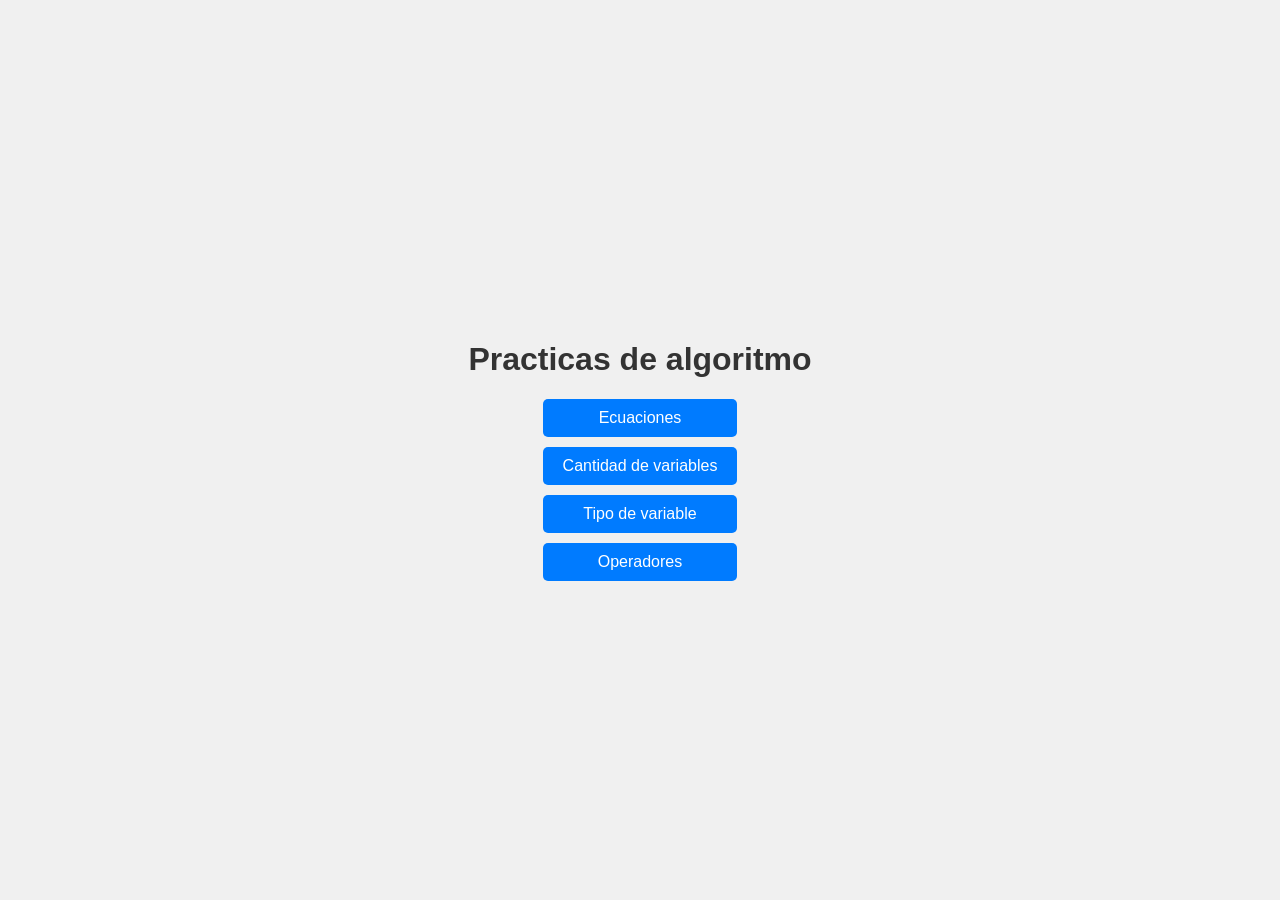
<file: index.html>
<!DOCTYPE html>
<html lang="es">
<head>
    <meta charset="UTF-8">
    <meta name="viewport" content="width=device-width, initial-scale=1.0">
    <title>Práctica de Lógica de Algoritmo</title>
    <style>
        body {
            font-family: Arial, sans-serif;
            background-color: #f0f0f0;
            display: flex;
            flex-direction: column;
            align-items: center;
            justify-content: center;
            height: 100vh;
            margin: 0;
        }

        h1 {
            color: #333;
        }

        .button-container {
            display: flex;
            flex-direction: column;
            gap: 10px;
        }

        button {
            padding: 10px 20px;
            font-size: 16px;
            color: #fff;
            background-color: #007BFF;
            border: none;
            border-radius: 5px;
            cursor: pointer;
            transition: background-color 0.3s;
        }

        button:hover {
            background-color: #0056b3;
        }
    </style>
</head>
<body>
    <h1>Practicas de algoritmo</h1>
    <div class="button-container">
        <button onclick="location.href='Practica/indes.html'">Ecuaciones</button>
        <button onclick="location.href='Practica/Pagina1/pagina1.html'">Cantidad de variables</button>
        <button onclick="location.href='Practica/Pagina2/paginados.html'">Tipo de variable</button>
        <button onclick="location.href='Practica/Pagina3/paginatres.html'">Operadores</button>
    </div>
</body>
</html>
</file>
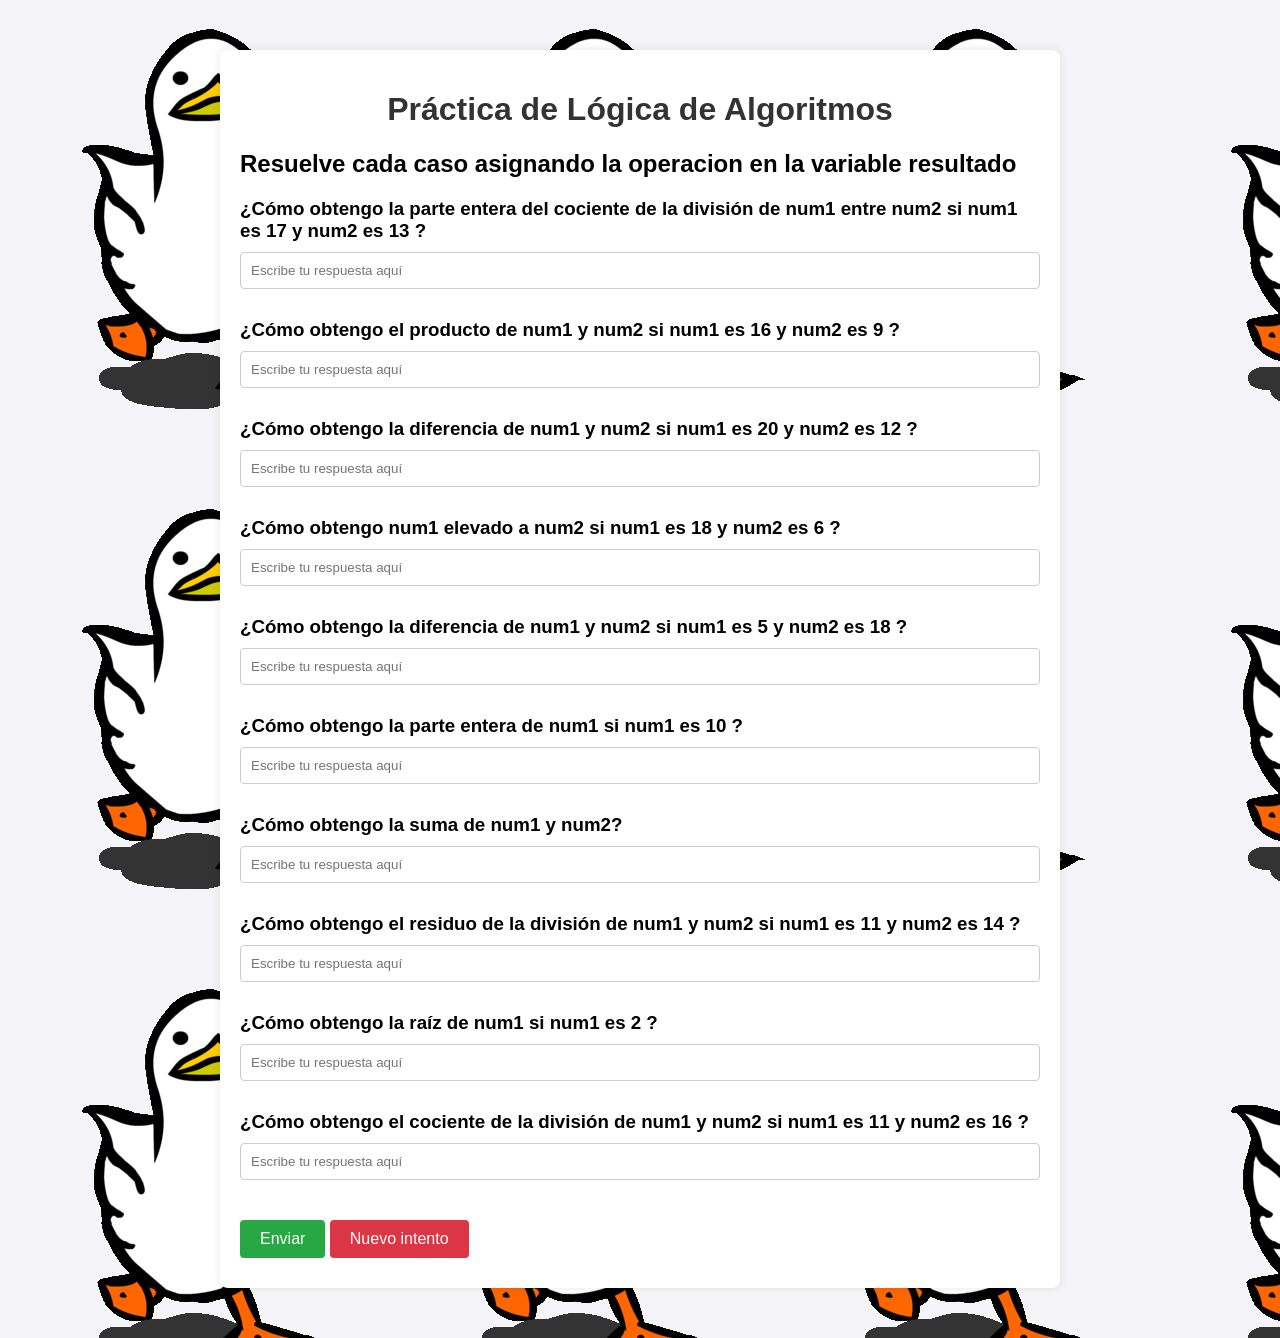
<file: Practica/indes.html>
<!DOCTYPE html>
<html lang="es">
<head>
    <meta charset="UTF-8">
    <meta name="viewport" content="width=device-width, initial-scale=1.0">
    <title>Práctica de Lógica de Algoritmos</title>
    <link rel="stylesheet" href="styles.css">
    <link rel="stylesheet" href="style2.css">
</head>
<body>
    <div class="container">
        <h1>Práctica de Lógica de Algoritmos</h1>
        <h2>Resuelve cada caso asignando la operacion en la variable resultado</h2>
        <div id="questions-container"></div>
        <button class="submit-btn" onclick="checkAnswers()">Enviar</button>
        <button class="retry-btn" onclick="retry()">Nuevo intento</button>
        <div class="result" id="result"></div>
    </div>
    <script src="scripts.js"></script>
</body>
</html>
</file>
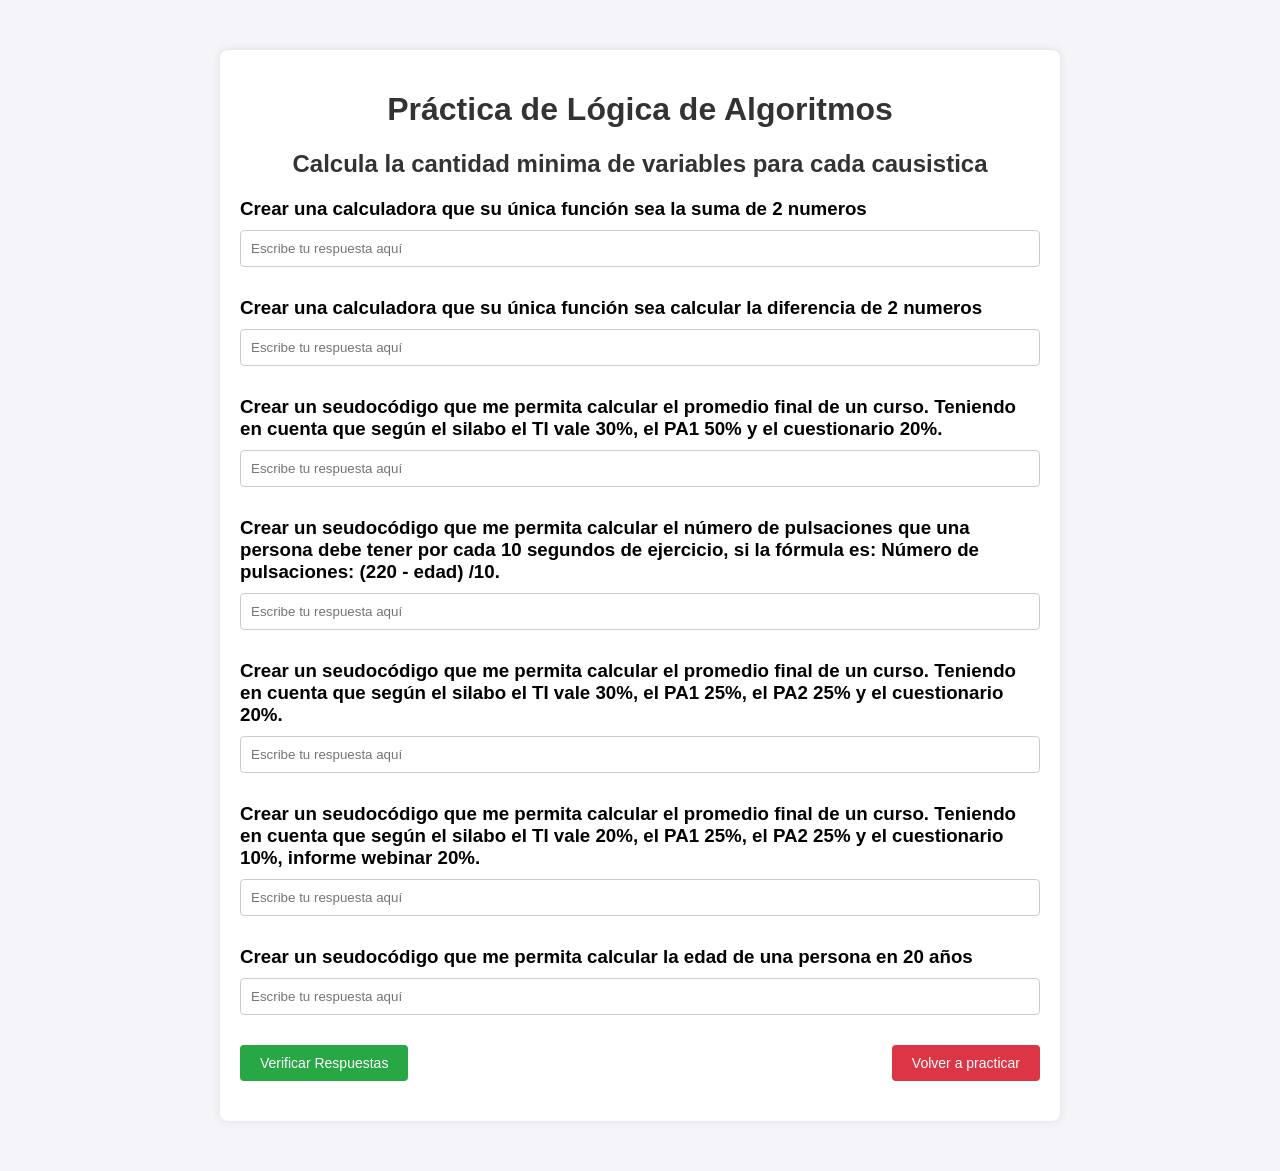
<file: Practica/Pagina1/pagina1.html>
<!DOCTYPE html>
<html lang="es">
<head>
    <meta charset="UTF-8">
    <meta name="viewport" content="width=device-width, initial-scale=1.0">
    <title>Práctica de Lógica de Algoritmos</title>
    <link rel="stylesheet" href="pagina1.css">
</head>
<body>
    <div class="container">
        <h1>Práctica de Lógica de Algoritmos</h1>
        <h2>Calcula la cantidad minima de variables para cada causistica</h2>
        <div id="questionsContainer">
            <!-- Las preguntas se insertarán aquí de manera aleatoria -->
        </div>
        <div class="buttons">
            <button class="submit-btn" onclick="checkAnswers()">Verificar Respuestas</button>
            <button class="retry-btn" onclick="location.reload()">Volver a practicar</button>
        </div>
        <div class="result" id="result"></div>
    </div>
    <script src="pagina1.js"></script>
</body>
</html>
</file>
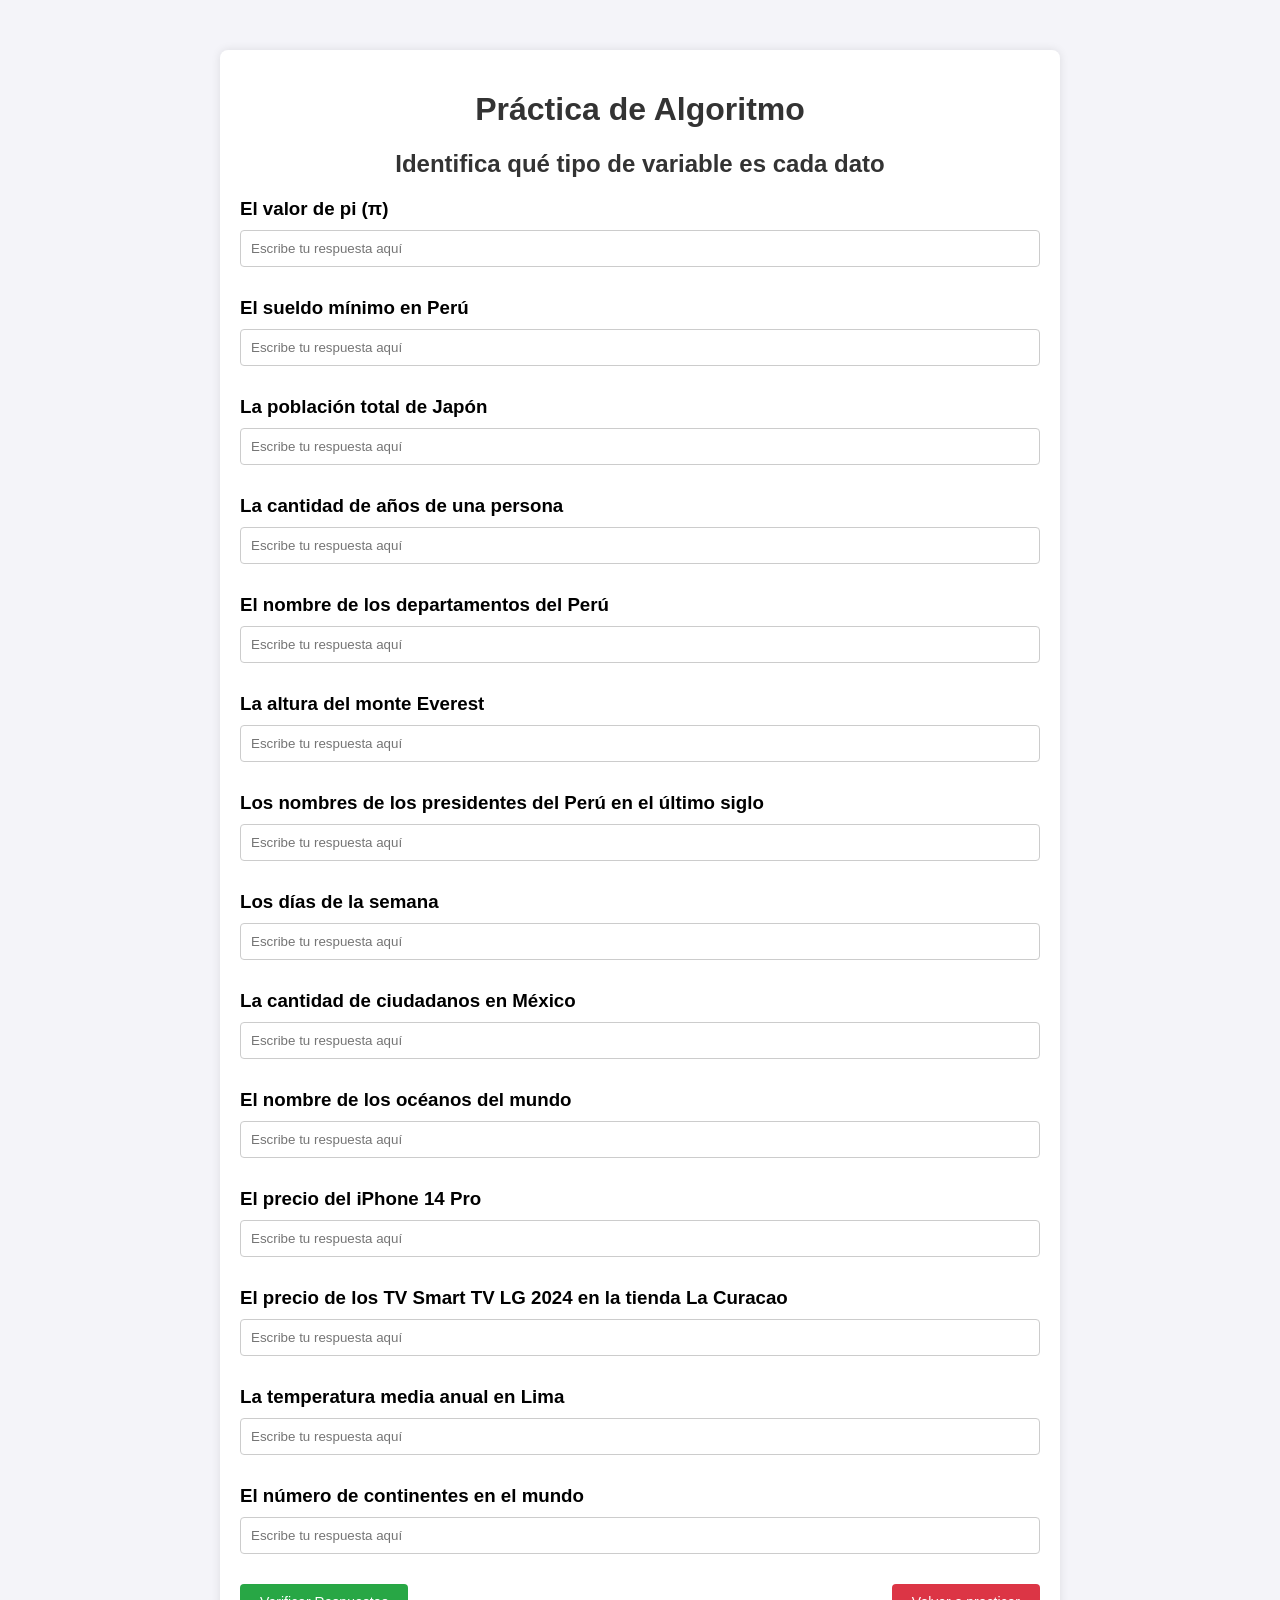
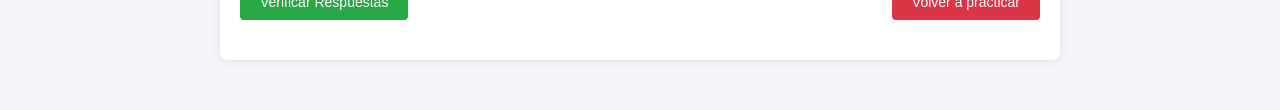
<file: Practica/Pagina2/paginados.html>
<!DOCTYPE html>
<html lang="es">
<head>
    <meta charset="UTF-8">
    <meta name="viewport" content="width=device-width, initial-scale=1.0">
    <title>Práctica de Algoritmo</title>
    <link rel="stylesheet" href="paginados.css">
</head>
<body>
    <div class="container">
        <h1>Práctica de Algoritmo</h1>
        <h2>Identifica qué tipo de variable es cada dato</h2>
        <div id="questionsContainer">
            <!-- Las preguntas se insertarán aquí de manera aleatoria -->
        </div>
        <div class="buttons">
            <button class="submit-btn" onclick="checkAnswers()">Verificar Respuestas</button>
            <button class="retry-btn" onclick="location.reload()">Volver a practicar</button>
        </div>
        <div class="result" id="result"></div>
    </div>
    <script src="paginados.js"></script>
</body>
</html>
</file>
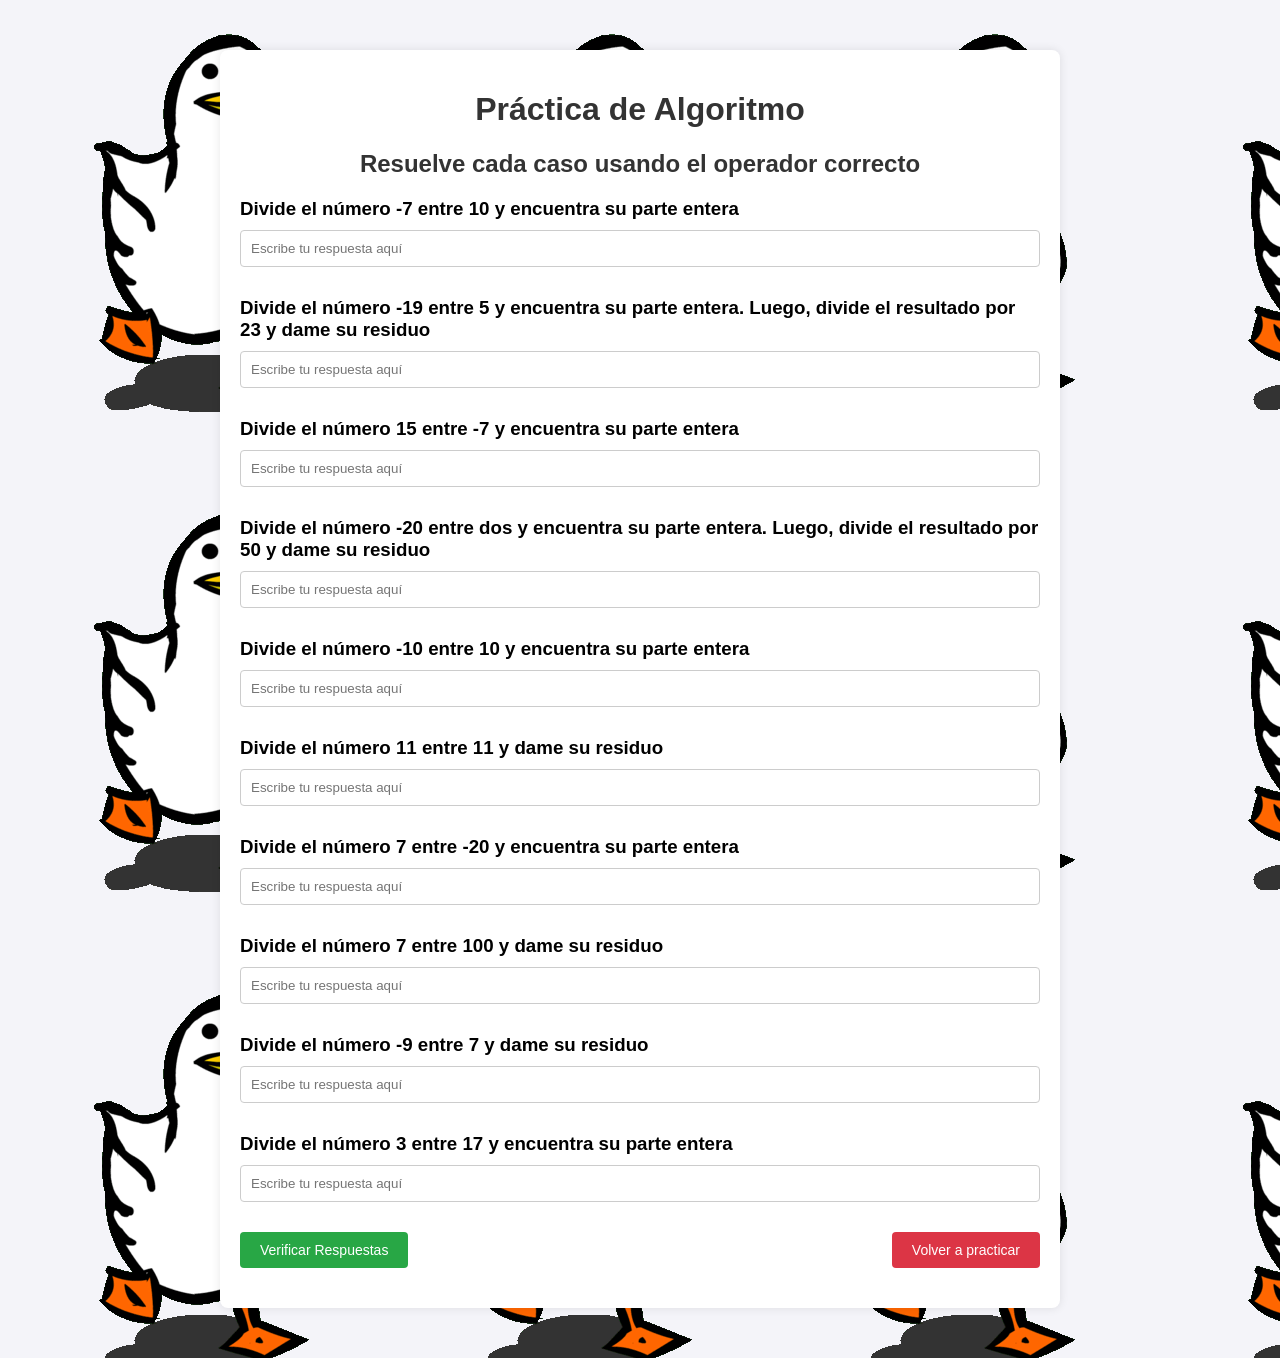
<file: Practica/Pagina3/paginatres.html>
<!DOCTYPE html>
<html lang="es">
<head>
    <meta charset="UTF-8">
    <meta name="viewport" content="width=device-width, initial-scale=1.0">
    <title>Práctica de Algoritmo</title>
    <link rel="stylesheet" href="paginados.css">
    <link rel="stylesheet" href="style2.css">
</head>
<body>
    <div class="container">
        <h1>Práctica de Algoritmo</h1>
        <h2>Resuelve cada caso usando el operador correcto</h2>
        <div id="questionsContainer">
            <!-- Las preguntas se insertarán aquí de manera aleatoria -->
        </div>
        <div class="buttons">
            <button class="submit-btn" onclick="checkAnswers()">Verificar Respuestas</button>
            <button class="retry-btn" onclick="location.reload()">Volver a practicar</button>
        </div>
        <div class="result" id="result"></div>
    </div>
    <script src="pagina3.js"></script>
</body>
</html>
</file>
<file: Practica/styles.css>
body {
    font-family: Arial, sans-serif;
    background-color: #f4f4f9;
    margin: 0;
    padding: 0;
}

.container {
    max-width: 800px;
    margin: 50px auto;
    padding: 20px;
    background: #fff;
    border-radius: 8px;
    box-shadow: 0 0 10px rgba(0, 0, 0, 0.1);
}

h1 {
    text-align: center;
    color: #333;
}

.question {
    margin-bottom: 20px;
}

.question h3 {
    margin-bottom: 10px;
}

input[type="text"] {
    width: calc(100% - 22px);
    padding: 10px;
    margin-bottom: 10px;
    border: 1px solid #ccc;
    border-radius: 4px;
}

button {
    display: inline-block;
    padding: 10px 20px;
    margin: 10px 0;
    font-size: 16px;
    border: none;
    border-radius: 4px;
    cursor: pointer;
}

button.submit-btn {
    background-color: #28a745;
    color: #fff;
}

button.retry-btn {
    background-color: #dc3545;
    color: #fff;
}

.feedback {
    display: block;
    margin-top: 5px;
    font-weight: bold;
}

.correct-answer {
    color: green;
}

.incorrect-answer {
    color: red;
}

.result {
    text-align: center;
    font-size: 18px;
    font-weight: bold;
}
</file>
<file: Practica/style2.css>
body {
    background-image: url('descarga.gif'); /* Cambia 'ruta/de/tu/animacion.gif' por la ruta de tu GIF animado */
    background-repeat: repeat; /* Hace que el fondo se repita en ambas direcciones */
}
</file>
<file: Practica/Pagina1/pagina1.css>
body {
    font-family: Arial, sans-serif;
    background-color: #f4f4f9;
    margin: 0;
    padding: 0;
}

.container {
    max-width: 800px;
    margin: 50px auto;
    padding: 20px;
    background: #fff;
    border-radius: 8px;
    box-shadow: 0 0 10px rgba(0, 0, 0, 0.1);
}

h1 {
    text-align: center;
    color: #333;
}
h2 {
    text-align: center;
    color: #333;
}

.question {
    margin-bottom: 20px;
}

.question h3 {
    margin-bottom: 10px;
}

input[type="number"] {
    width: calc(100% - 22px);
    padding: 10px;
    margin-bottom: 10px;
    border: 1px solid #ccc;
    border-radius: 4px;
}

.buttons {
    display: flex;
    justify-content: space-between;
    margin-top: 10px;
}

button {
    padding: 10px 20px;
    font-size: 14px;
    border: none;
    border-radius: 4px;
    cursor: pointer;
}

button.submit-btn {
    background-color: #28a745;
    color: #fff;
}

button.submit-btn:hover {
    background-color: #218838;
}

button.retry-btn {
    background-color: #dc3545;
    color: #fff;
}

button.retry-btn:hover {
    background-color: #c82333;
}

.feedback {
    display: block;
    margin-top: 5px;
    font-weight: bold;
}

.correct {
    color: green;
}

.incorrect {
    color: red;
}

.result {
    text-align: center;
    font-size: 18px;
    font-weight: bold;
    margin-top: 20px;
}
</file>
<file: Practica/Pagina2/paginados.css>
body {
    font-family: Arial, sans-serif;
    background-color: #f4f4f9;
    margin: 0;
    padding: 0;
}

.container {
    max-width: 800px;
    margin: 50px auto;
    padding: 20px;
    background: #fff;
    border-radius: 8px;
    box-shadow: 0 0 10px rgba(0, 0, 0, 0.1);
}

h1 {
    text-align: center;
    color: #333;
}

h2 {
    text-align: center;
    color: #333;
}

.question {
    margin-bottom: 20px;
}

.question h3 {
    margin-bottom: 10px;
}

input[type="text"] {
    width: calc(100% - 22px);
    padding: 10px;
    margin-bottom: 10px;
    border: 1px solid #ccc;
    border-radius: 4px;
}

.buttons {
    display: flex;
    justify-content: space-between;
    margin-top: 10px;
}

button {
    padding: 10px 20px;
    font-size: 14px;
    border: none;
    border-radius: 4px;
    cursor: pointer;
}

button.submit-btn {
    background-color: #28a745;
    color: #fff;
}

button.submit-btn:hover {
    background-color: #218838;
}

button.retry-btn {
    background-color: #dc3545;
    color: #fff;
}

button.retry-btn:hover {
    background-color: #c82333;
}

.feedback {
    display: block;
    margin-top: 5px;
    font-weight: bold;
}

.correct {
    color: green;
}

.incorrect {
    color: red;
}

.result {
    text-align: center;
    font-size: 18px;
    font-weight: bold;
    margin-top: 20px;
}
</file>
<file: Practica/Pagina3/paginados.css>
body {
    font-family: Arial, sans-serif;
    background-color: #f4f4f9;
    margin: 0;
    padding: 0;
}

.container {
    max-width: 800px;
    margin: 50px auto;
    padding: 20px;
    background: #fff;
    border-radius: 8px;
    box-shadow: 0 0 10px rgba(0, 0, 0, 0.1);
}

h1 {
    text-align: center;
    color: #333;
}

h2 {
    text-align: center;
    color: #333;
}

.question {
    margin-bottom: 20px;
}

.question h3 {
    margin-bottom: 10px;
}

input[type="text"] {
    width: calc(100% - 22px);
    padding: 10px;
    margin-bottom: 10px;
    border: 1px solid #ccc;
    border-radius: 4px;
}

.buttons {
    display: flex;
    justify-content: space-between;
    margin-top: 10px;
}

button {
    padding: 10px 20px;
    font-size: 14px;
    border: none;
    border-radius: 4px;
    cursor: pointer;
}

button.submit-btn {
    background-color: #28a745;
    color: #fff;
}

button.submit-btn:hover {
    background-color: #218838;
}

button.retry-btn {
    background-color: #dc3545;
    color: #fff;
}

button.retry-btn:hover {
    background-color: #c82333;
}

.feedback {
    display: block;
    margin-top: 5px;
    font-weight: bold;
}

.correct {
    color: green;
}

.incorrect {
    color: red;
}

.result {
    text-align: center;
    font-size: 18px;
    font-weight: bold;
    margin-top: 20px;
}
</file>
<file: Practica/Pagina3/style2.css>
body {
    background-image: url('descarga.gif'); /* Cambia 'ruta/de/tu/animacion.gif' por la ruta de tu GIF animado */
    background-repeat: repeat; /* Hace que el fondo se repita en ambas direcciones */
}
</file>
